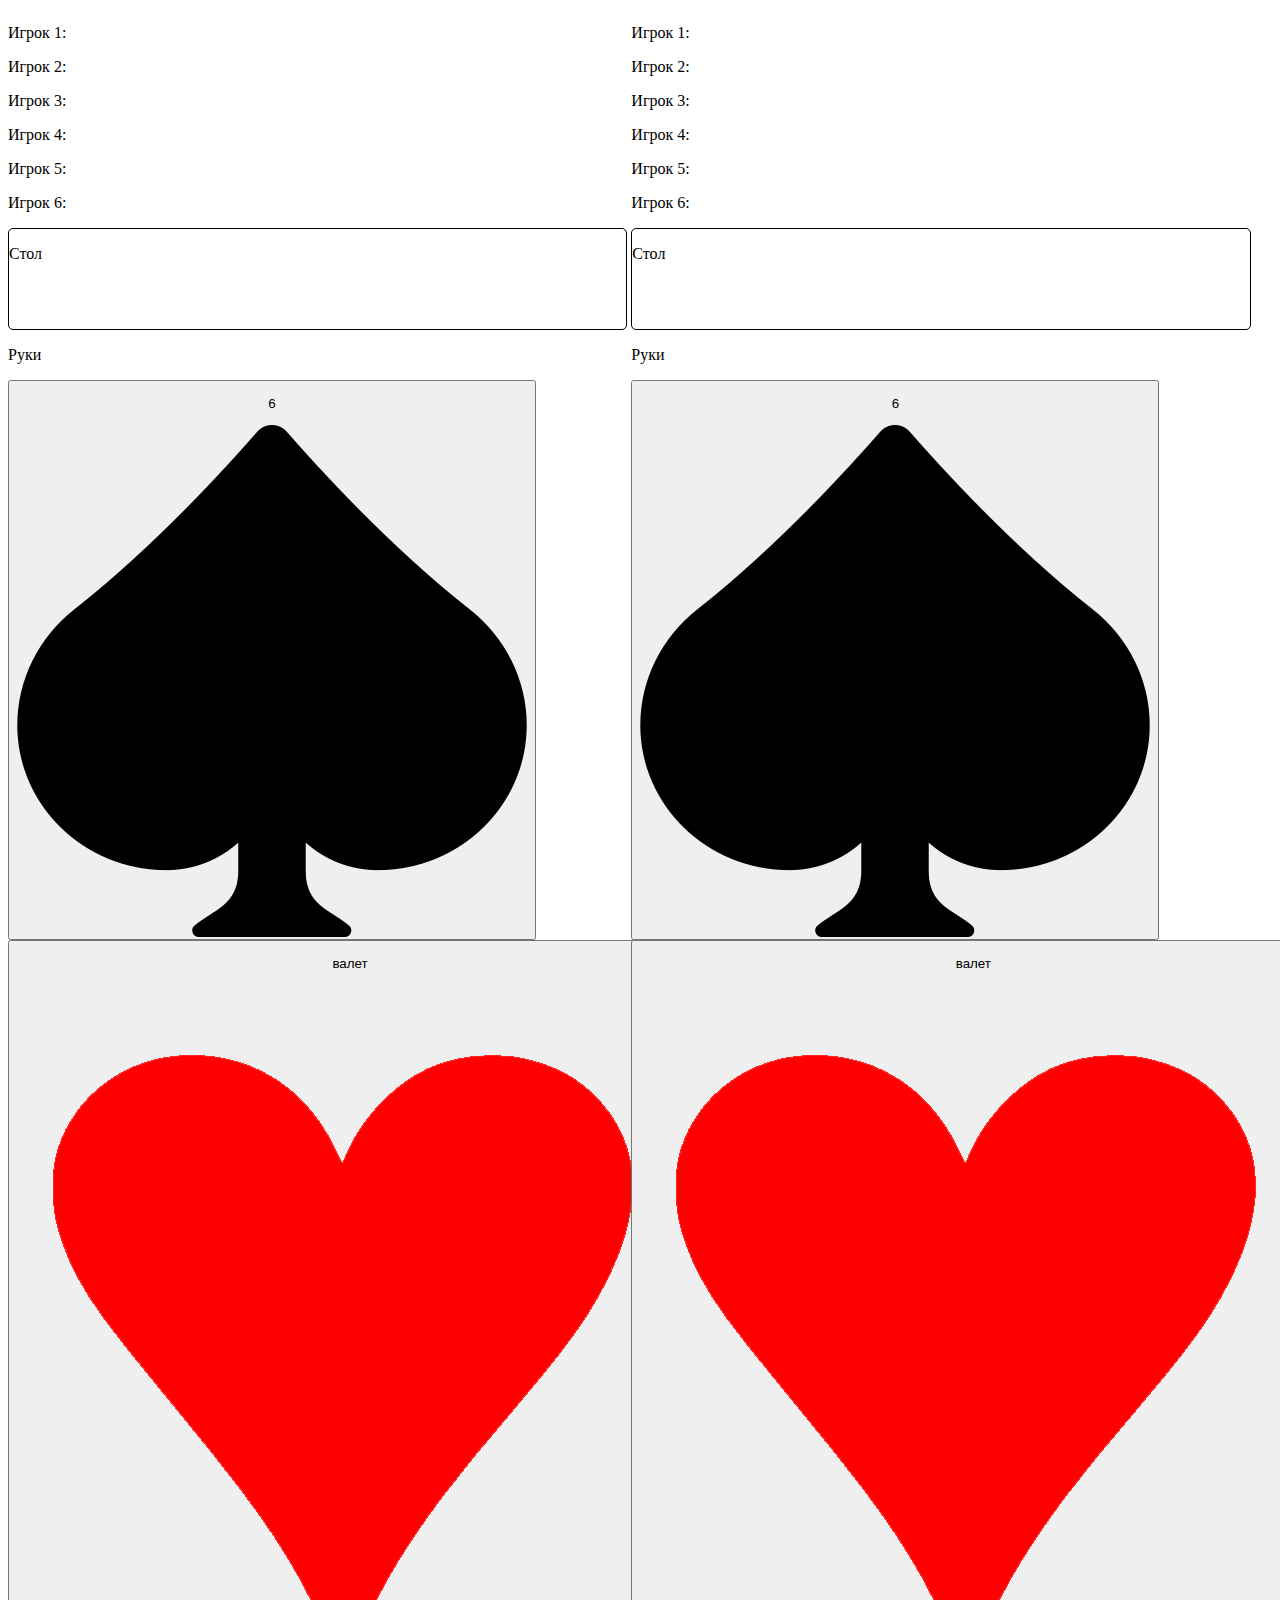
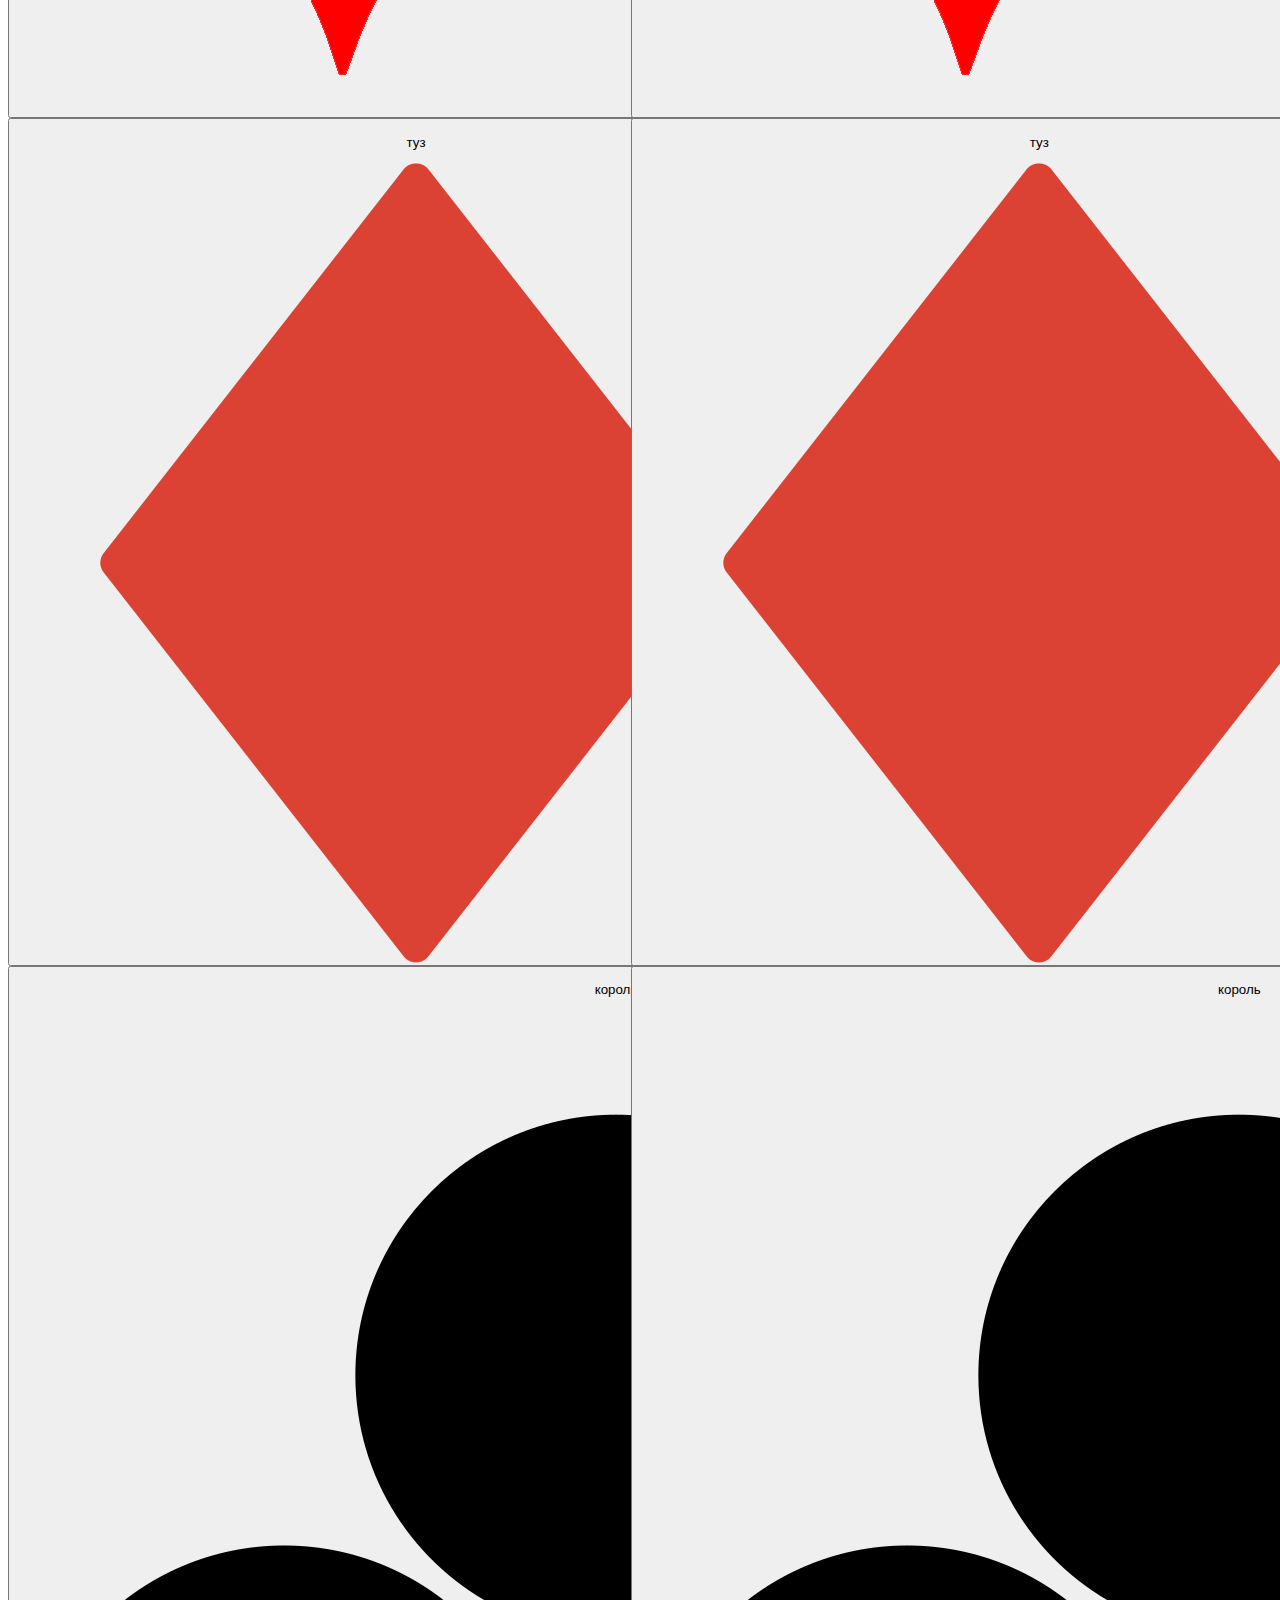
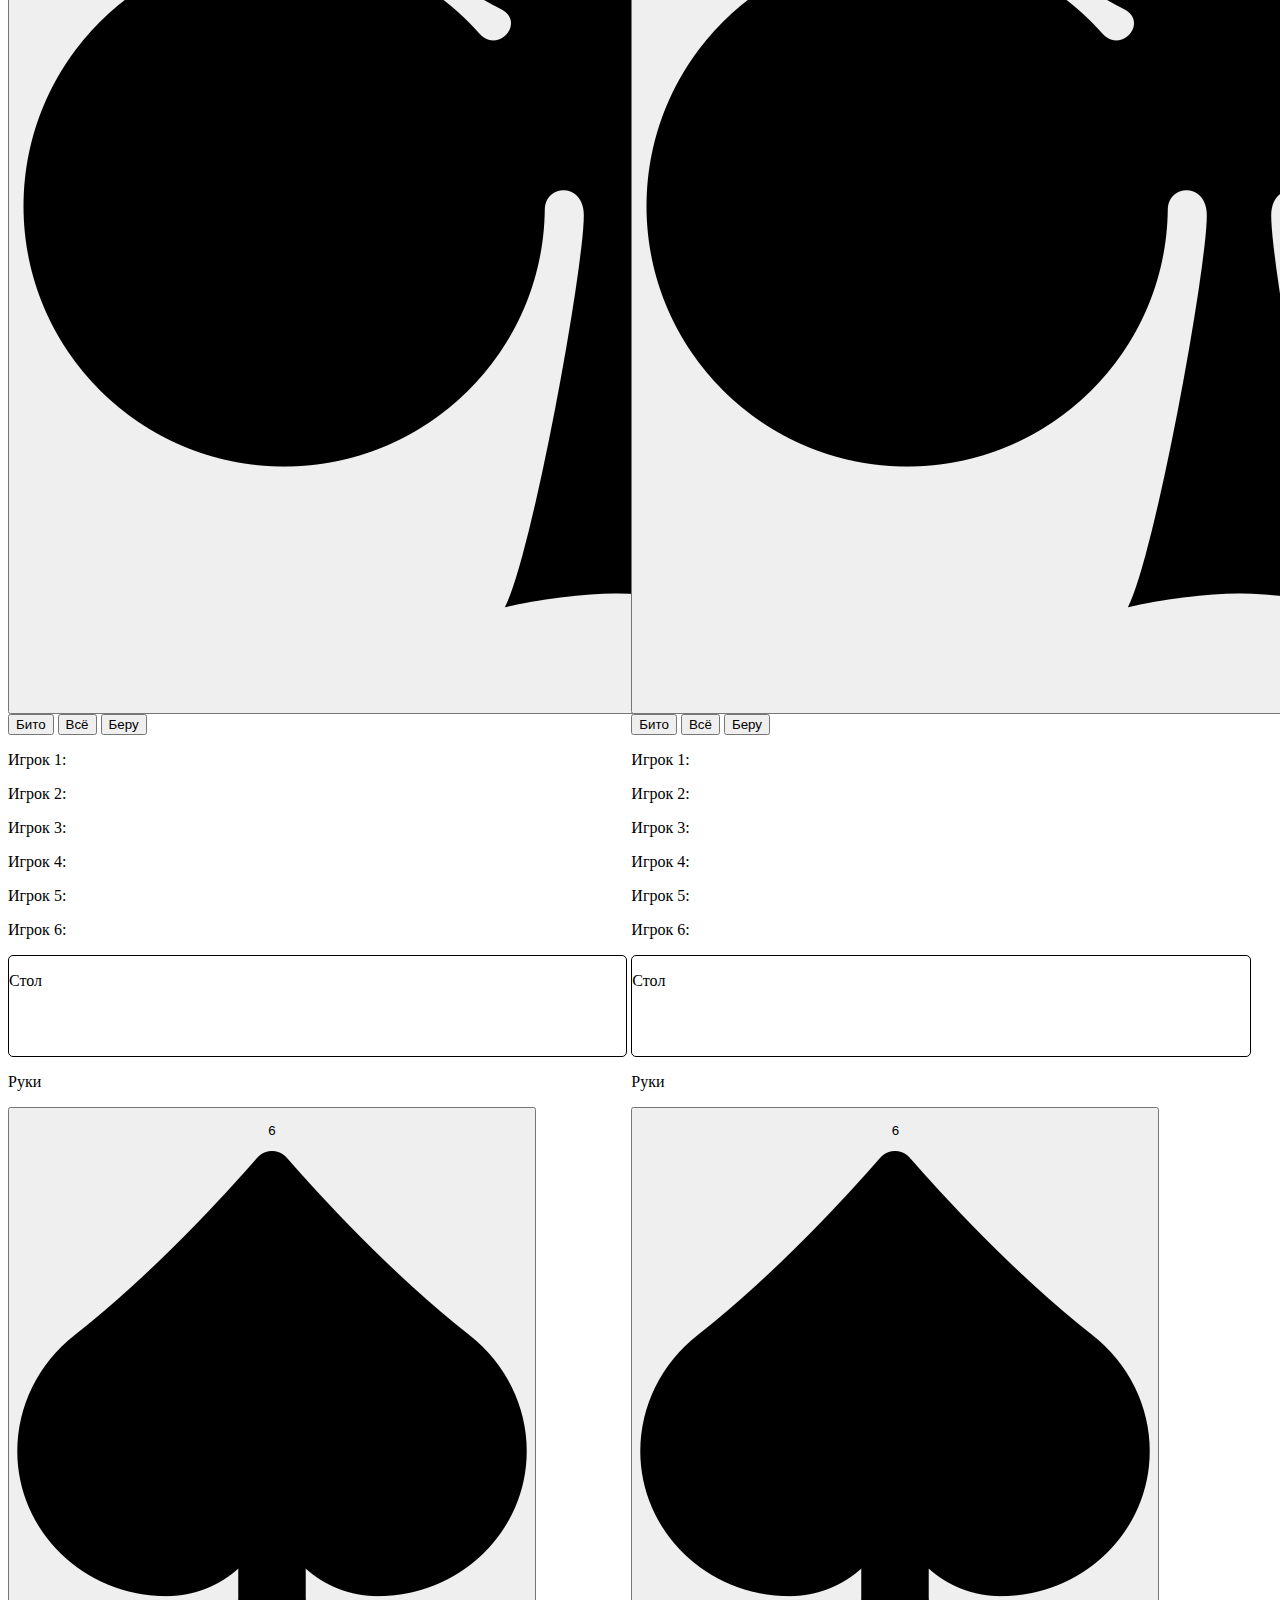
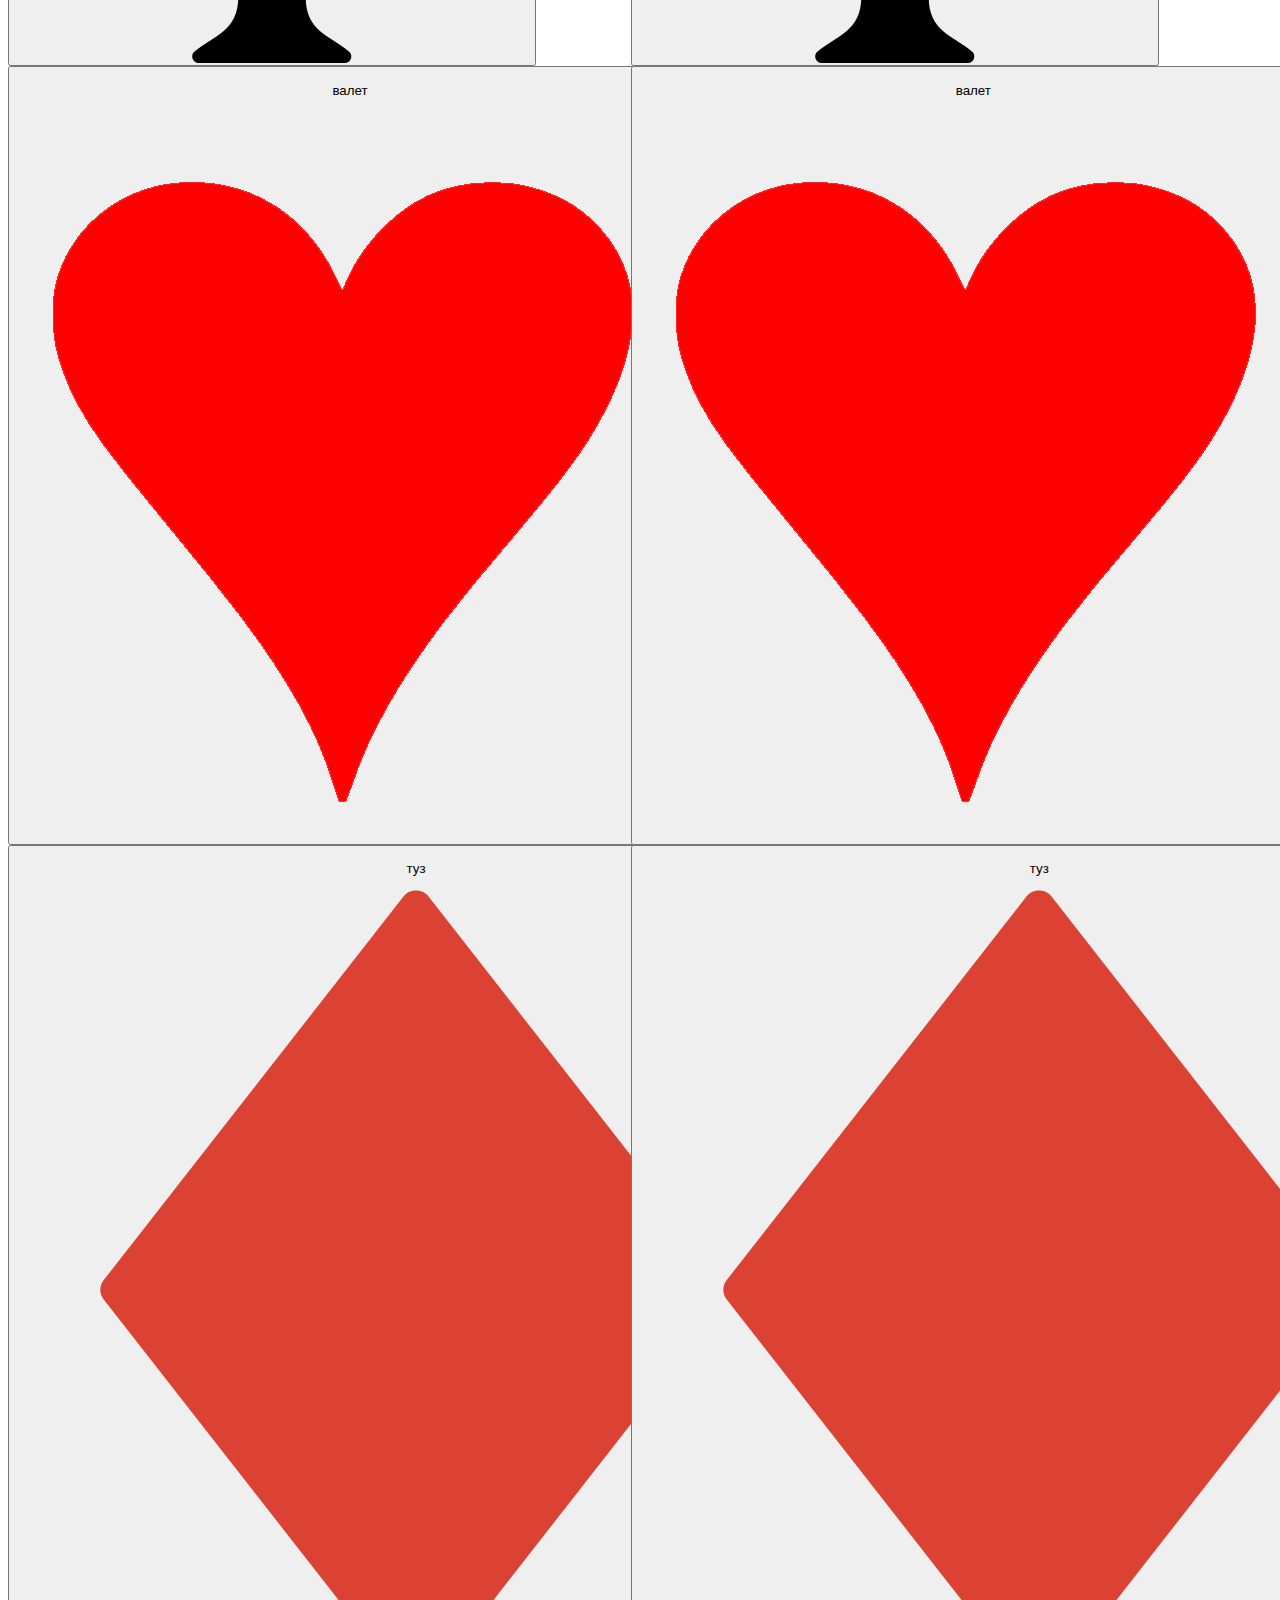
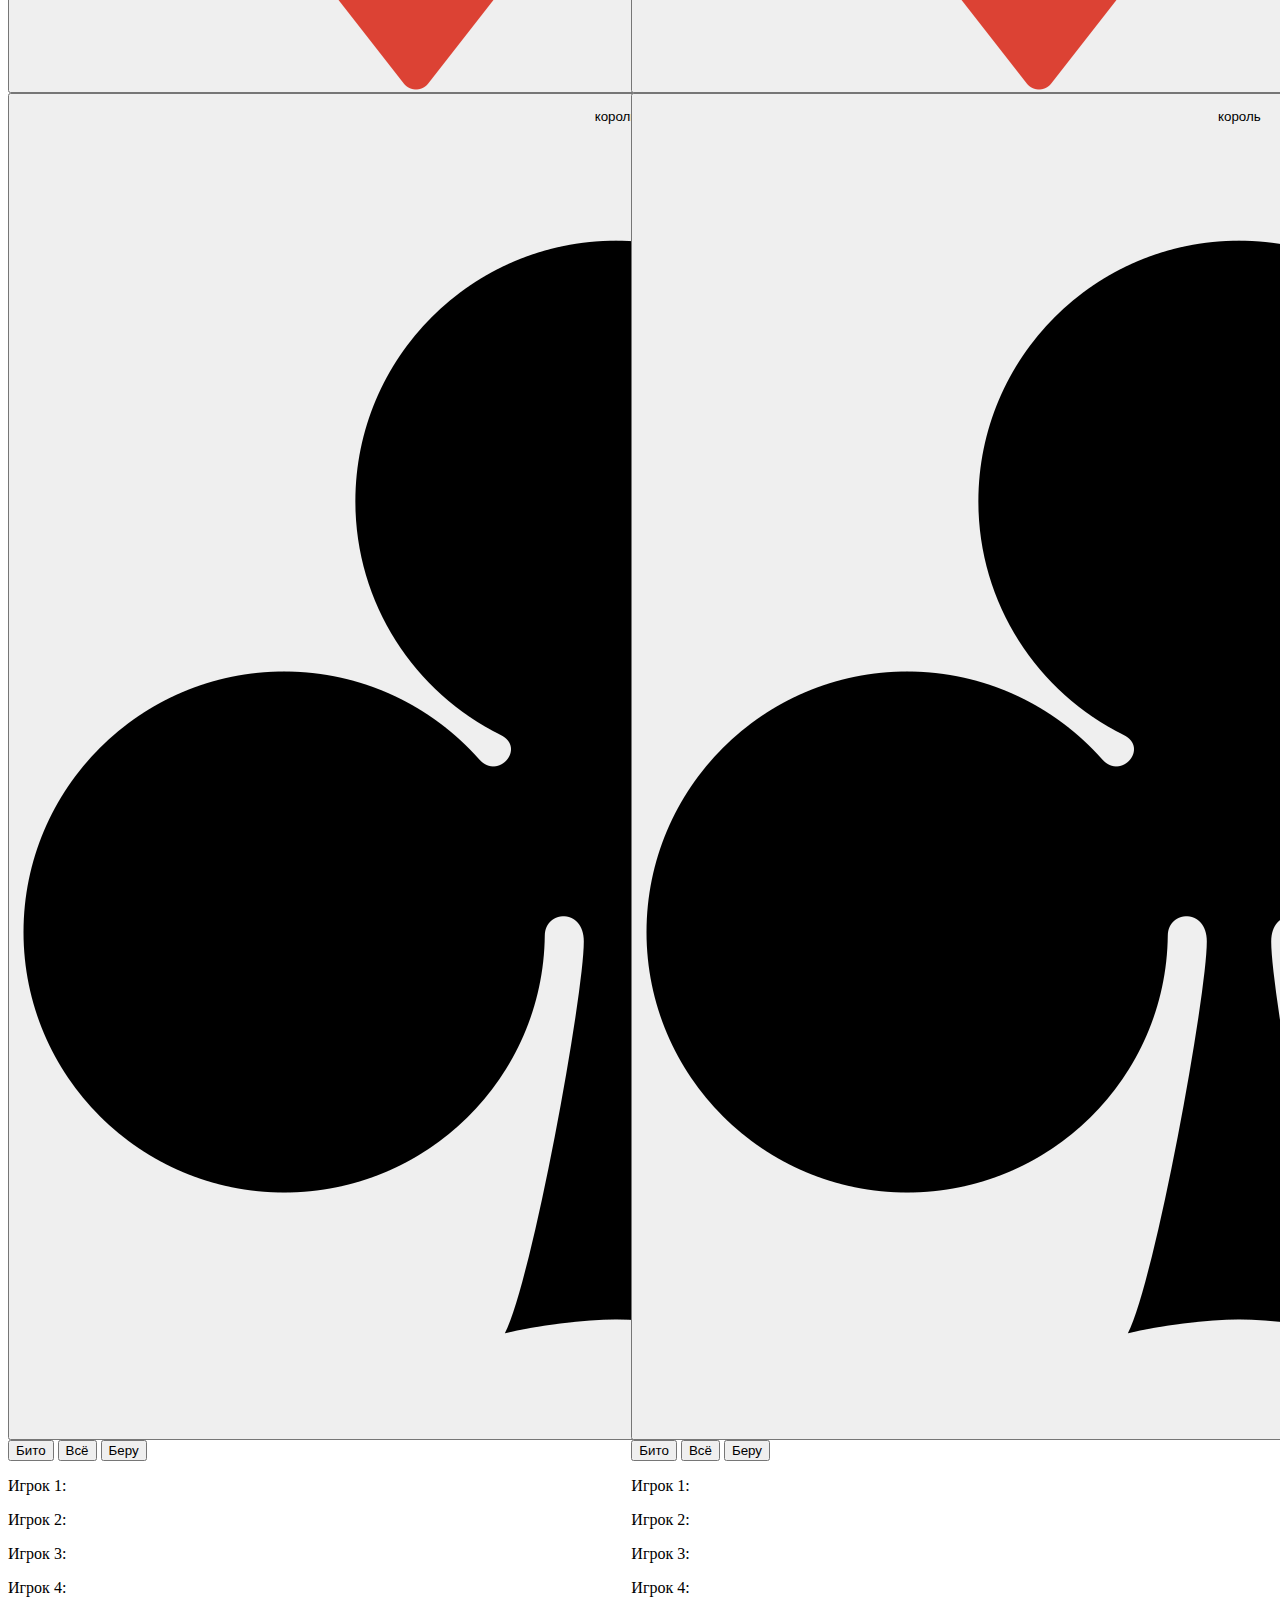
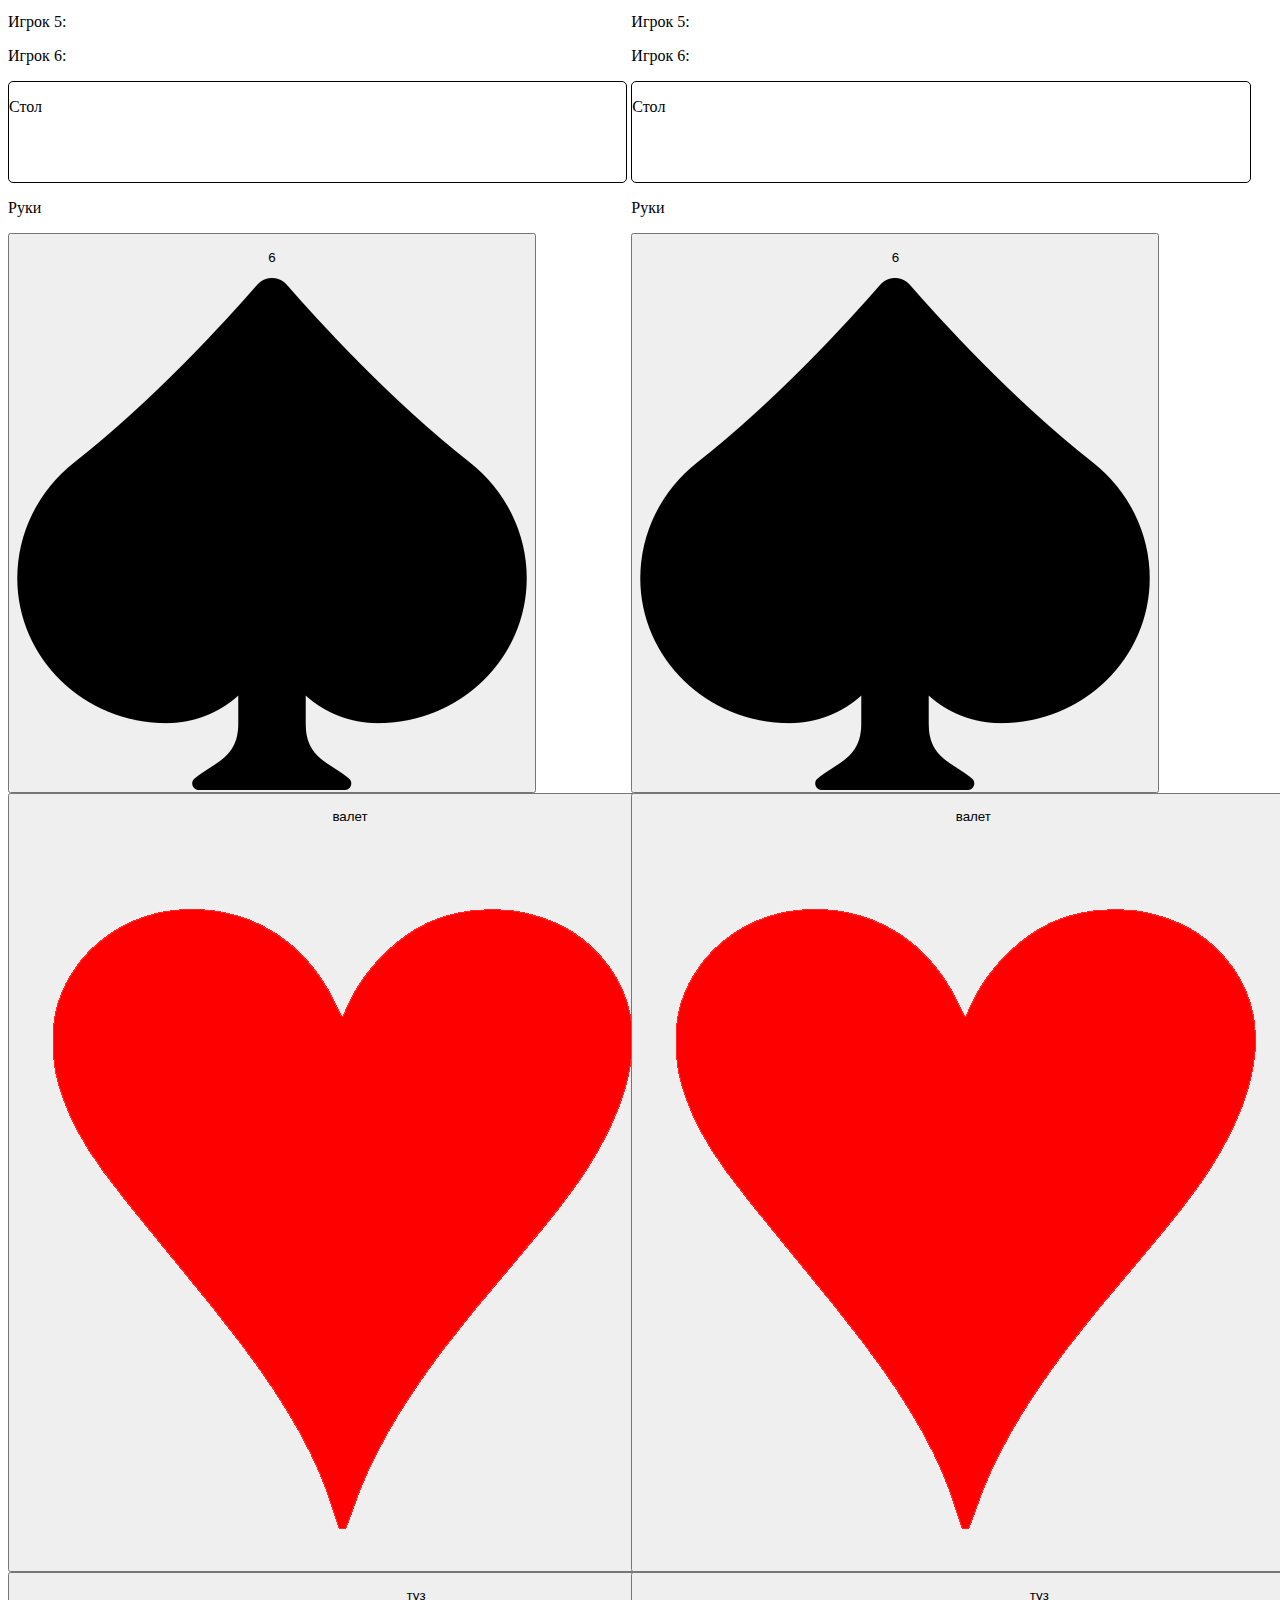
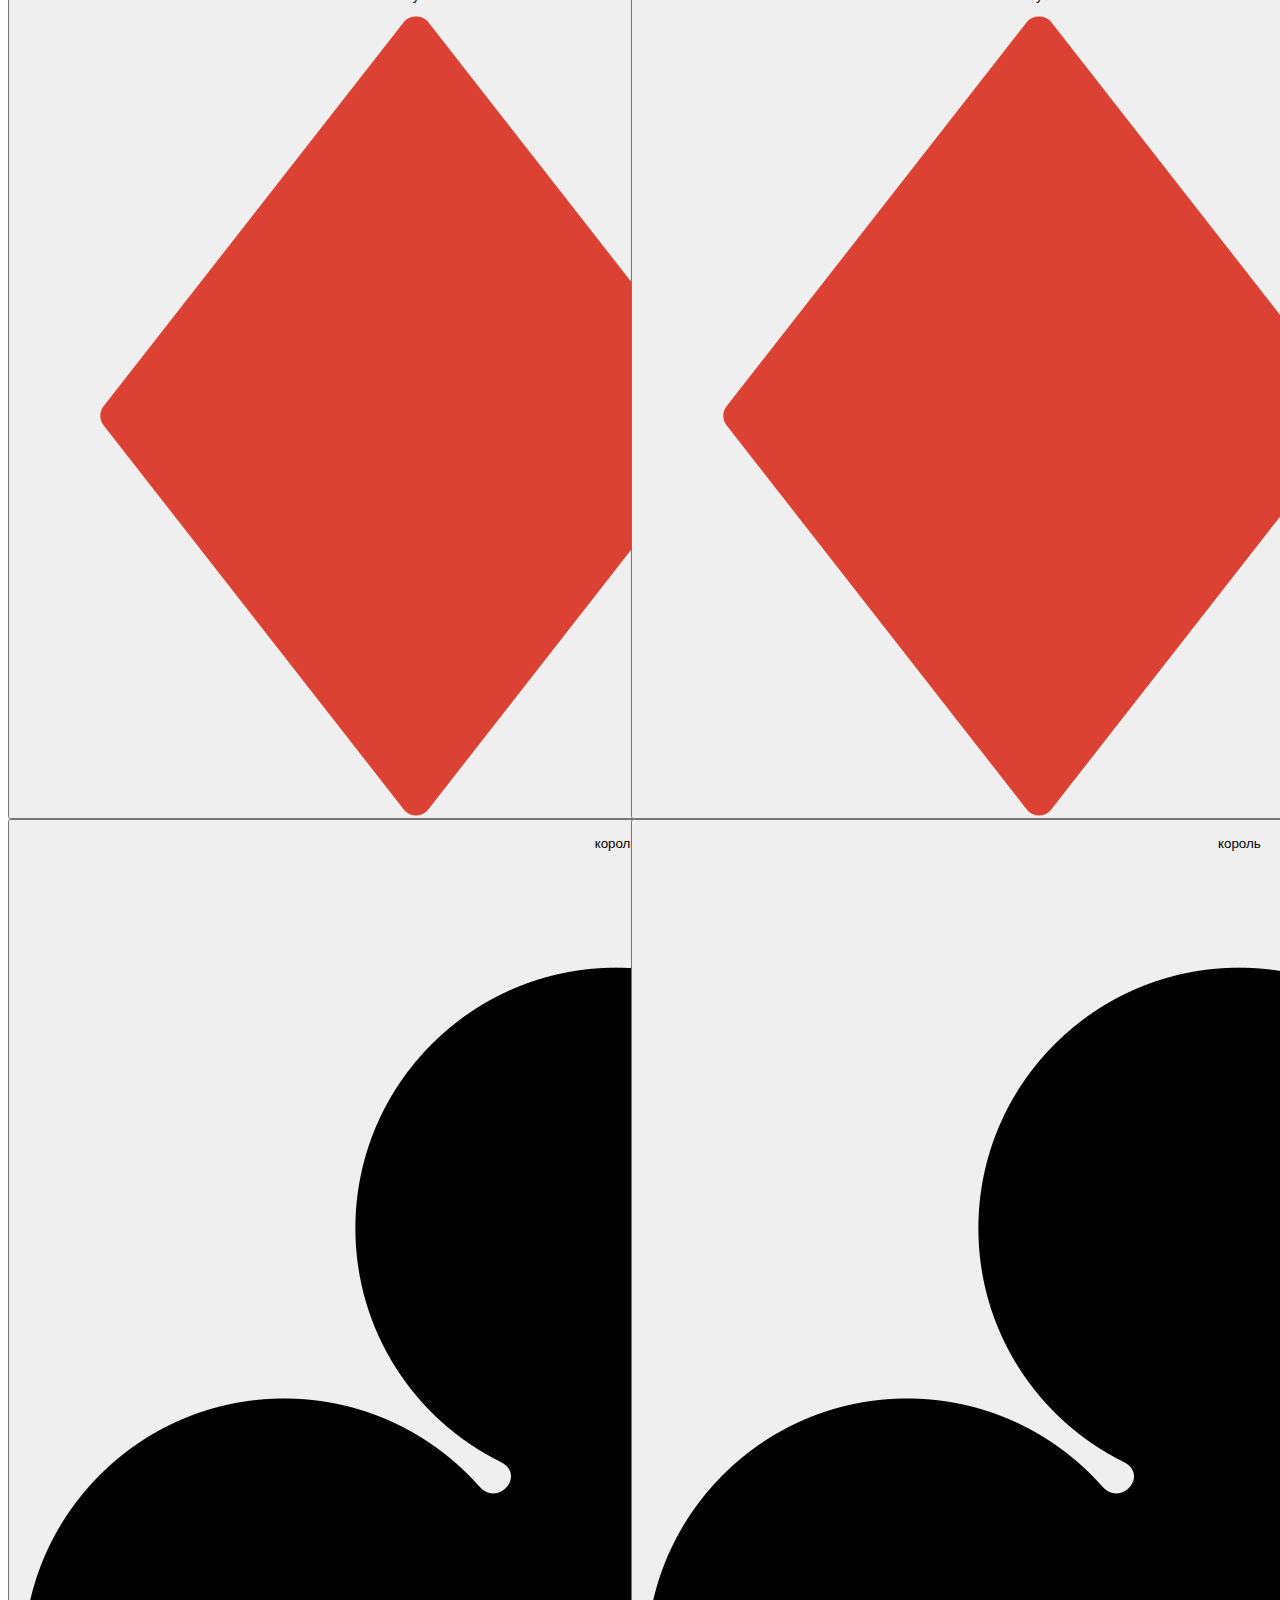
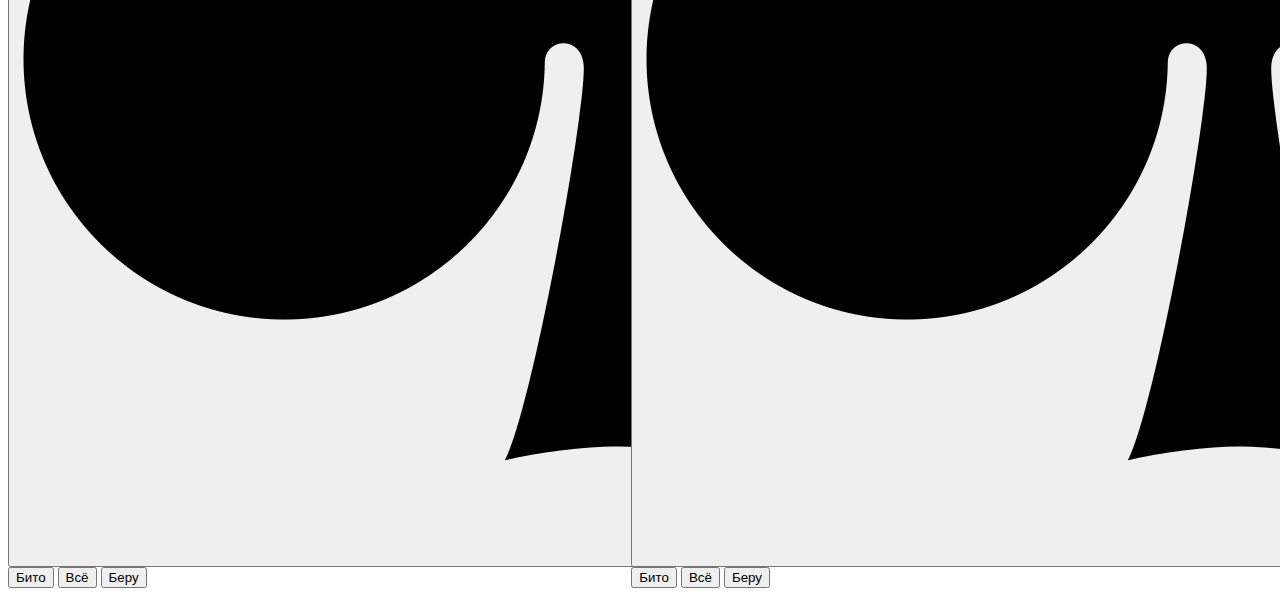
<file: test.html>
<html>
    <head>
        <title>Тест</title>
        <script src="./test.js"></script>
        <link rel="stylesheet" href="style.css">
    </head>
    <body>
        <div>
            <div class='screen' id="screen1">
                <div>
                    <div>
                        <p>Игрок 1:</p>
                    </div>
                    <div>
                        <p>Игрок 2:</p>
                    </div>
                    <div>
                        <p>Игрок 3:</p>
                    </div>
                    <div>
                        <p>Игрок 4:</p>
                    </div>
                    <div>
                        <p>Игрок 5:</p>
                    </div>
                    <div>
                        <p>Игрок 6:</p>
                    </div>
                </div>
                <div class="table">
                    <p>Стол</p>
                </div>
                <div class="hand">
                    <p>Руки</p>
                    <button class='card' id="s6"><p>6</p><img class='suitImage' src="./assets/spades.png"></button>
                    <button class='card' id="h6"><p>валет</p><img class='suitImage' src="./assets/hearts.png"></button>
                    <button class='card' id="d6"><p>туз</p><img class='suitImage' src="./assets/diamonds.png"></button>
                    <button class='card' id="c6"><p>король</p><img class='suitImage' src="./assets/clubs.png"></button>
                </div>
                <div>
                    <button>Бито</button>
                    <button>Всё</button>
                    <button>Беру</button>
                </div>
            </div>
            <div class='screen' id="screen2">
                <div>
                    <div>
                        <p>Игрок 1:</p>
                    </div>
                    <div>
                        <p>Игрок 2:</p>
                    </div>
                    <div>
                        <p>Игрок 3:</p>
                    </div>
                    <div>
                        <p>Игрок 4:</p>
                    </div>
                    <div>
                        <p>Игрок 5:</p>
                    </div>
                    <div>
                        <p>Игрок 6:</p>
                    </div>
                </div>
                <div class="table">
                    <p>Стол</p>
                </div>
                <div class="hand">
                    <p>Руки</p>
                    <button class='card' id="s6"><p>6</p><img class='suitImage' src="./assets/spades.png"></button>
                    <button class='card' id="h6"><p>валет</p><img class='suitImage' src="./assets/hearts.png"></button>
                    <button class='card' id="d6"><p>туз</p><img class='suitImage' src="./assets/diamonds.png"></button>
                    <button class='card' id="c6"><p>король</p><img class='suitImage' src="./assets/clubs.png"></button>
                </div>
                <div>
                    <button>Бито</button>
                    <button>Всё</button>
                    <button>Беру</button>
                </div>
            </div>
        </div>
        <div>
            <div class='screen' id="screen3">
                <div>
                    <div>
                        <p>Игрок 1:</p>
                    </div>
                    <div>
                        <p>Игрок 2:</p>
                    </div>
                    <div>
                        <p>Игрок 3:</p>
                    </div>
                    <div>
                        <p>Игрок 4:</p>
                    </div>
                    <div>
                        <p>Игрок 5:</p>
                    </div>
                    <div>
                        <p>Игрок 6:</p>
                    </div>
                </div>
                <div class="table">
                    <p>Стол</p>
                </div>
                <div class="hand">
                    <p>Руки</p>
                    <button class='card' id="s6"><p>6</p><img class='suitImage' src="./assets/spades.png"></button>
                    <button class='card' id="h6"><p>валет</p><img class='suitImage' src="./assets/hearts.png"></button>
                    <button class='card' id="d6"><p>туз</p><img class='suitImage' src="./assets/diamonds.png"></button>
                    <button class='card' id="c6"><p>король</p><img class='suitImage' src="./assets/clubs.png"></button>
                </div>
                <div>
                    <button>Бито</button>
                    <button>Всё</button>
                    <button>Беру</button>
                </div>
            </div>
            <div class='screen' id="screen4">
                <div>
                    <div>
                        <p>Игрок 1:</p>
                    </div>
                    <div>
                        <p>Игрок 2:</p>
                    </div>
                    <div>
                        <p>Игрок 3:</p>
                    </div>
                    <div>
                        <p>Игрок 4:</p>
                    </div>
                    <div>
                        <p>Игрок 5:</p>
                    </div>
                    <div>
                        <p>Игрок 6:</p>
                    </div>
                </div>
                <div class="table">
                    <p>Стол</p>
                </div>
                <div class="hand">
                    <p>Руки</p>
                    <button class='card' id="s6"><p>6</p><img class='suitImage' src="./assets/spades.png"></button>
                    <button class='card' id="h6"><p>валет</p><img class='suitImage' src="./assets/hearts.png"></button>
                    <button class='card' id="d6"><p>туз</p><img class='suitImage' src="./assets/diamonds.png"></button>
                    <button class='card' id="c6"><p>король</p><img class='suitImage' src="./assets/clubs.png"></button>
                </div>
                <div>
                    <button>Бито</button>
                    <button>Всё</button>
                    <button>Беру</button>
                </div>
            </div>
        </div>
        <div>
            <div class='screen' id="screen5">
                <div>
                    <div>
                        <p>Игрок 1:</p>
                    </div>
                    <div>
                        <p>Игрок 2:</p>
                    </div>
                    <div>
                        <p>Игрок 3:</p>
                    </div>
                    <div>
                        <p>Игрок 4:</p>
                    </div>
                    <div>
                        <p>Игрок 5:</p>
                    </div>
                    <div>
                        <p>Игрок 6:</p>
                    </div>
                </div>
                <div class="table">
                    <p>Стол</p>
                </div>
                <div class="hand">
                    <p>Руки</p>
                    <button class='card' id="s6"><p>6</p><img class='suitImage' src="./assets/spades.png"></button>
                    <button class='card' id="h6"><p>валет</p><img class='suitImage' src="./assets/hearts.png"></button>
                    <button class='card' id="d6"><p>туз</p><img class='suitImage' src="./assets/diamonds.png"></button>
                    <button class='card' id="c6"><p>король</p><img class='suitImage' src="./assets/clubs.png"></button>
                </div>
                <div>
                    <button>Бито</button>
                    <button>Всё</button>
                    <button>Беру</button>
                </div>
            </div>
            <div class='screen' id="screen6">
                <div>
                    <div>
                        <p>Игрок 1:</p>
                    </div>
                    <div>
                        <p>Игрок 2:</p>
                    </div>
                    <div>
                        <p>Игрок 3:</p>
                    </div>
                    <div>
                        <p>Игрок 4:</p>
                    </div>
                    <div>
                        <p>Игрок 5:</p>
                    </div>
                    <div>
                        <p>Игрок 6:</p>
                    </div>
                </div>
                <div class="table">
                    <p>Стол</p>
                </div>
                <div class="hand">
                    <p>Руки</p>
                    <button class='card' id="s6"><p>6</p><img class='suitImage' src="./assets/spades.png"></button>
                    <button class='card' id="h6"><p>валет</p><img class='suitImage' src="./assets/hearts.png"></button>
                    <button class='card' id="d6"><p>туз</p><img class='suitImage' src="./assets/diamonds.png"></button>
                    <button class='card' id="c6"><p>король</p><img class='suitImage' src="./assets/clubs.png"></button>
                </div>
                <div>
                    <button>Бито</button>
                    <button>Всё</button>
                    <button>Беру</button>
                </div>
            </div>
        </div>
    </body>
</html>
</file>
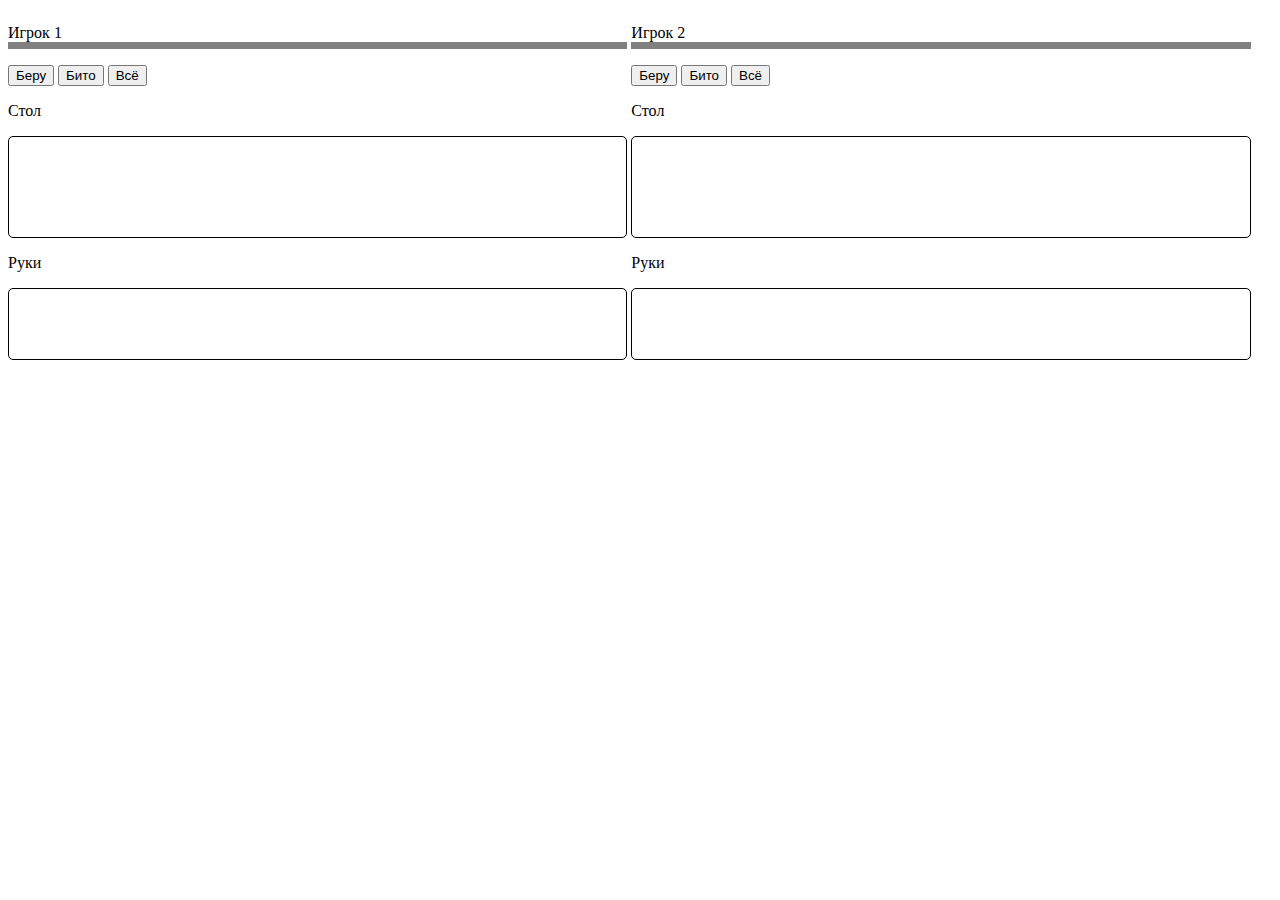
<file: test1.html>
<!DOCTYPE html>
<html lang="en">
<head>
    <meta charset="UTF-8">
    <meta name="viewport" content="width=device-width, initial-scale=1.0">
    <script src="./script1.js"></script>
    <link rel="stylesheet" href="style.css">
    <title>Test 1</title>
</head>
<body>
    <div class='screen' id="screen1">
        <p class="playerTitle">Игрок 1</p>
        <div class='uiPanel' id="uiPanel1">
            <button id='iPickUp1Button' onclick="players[1].iPickUp()">Беру</button>
            <button id='beat1Button' onclick="players[1].beat()">Бито</button>
            <button id='skip1Button' onclick="players[1].skip()">Всё</button>
        </div>
        <p id='screenInfo1'></p>
        <div id="deckBlock1">
        </div>
        <p>Стол</p>
        <div class='table' id="table1">
            <div id="table1_attack"></div>
            <div id="table1_defense"></div>
        </div>
        <p>Руки</p>
        <div class='hands' id="hands1">
        </div>
    </div>
    <div class='screen' id="screen2">
        <p class="playerTitle">Игрок 2</p>
        <div class='uiPanel' id="uiPanel2">
            <button id='iPickUp2Button' onclick="players[2].iPickUp()">Беру</button>
            <button id='beat2Button' onclick="players[2].beat()">Бито</button>
            <button id='skip2Button' onclick="players[2].skip()">Всё</button>
        </div>
        <p id='screenInfo2'></p>
        <div id="deckBlock2">
        </div>
        <p>Стол</p>
        <div class='table' id="table2">
            <div id="table2_attack"></div>
            <div id="table2_defense"></div>
        </div>
        <p>Руки</p>
        <div class='hands' id="hands2">
        </div>
    </div>
    <!-- <div class='screen' id="screen3">
        <p class="playerTitle">Игрок 3</p>
        <div class='uiPanel' id="uiPanel3">
            <button id='iPickUp3Button' onclick="players[3].iPickUp()">Беру</button>
            <button id='beat3Button' onclick="players[3].beat()">Бито</button>
            <button id='skip3Button' onclick="players[3].skip()">Всё</button>
        </div>
        <p id='screenInfo3'></p>
        <div id="deckBlock3">
        </div>
        <p>Стол</p>
        <div class='table' id="table3">
            <div id="table3_attack"></div>
            <div id="table3_defense"></div>
        </div>
        <p>Руки</p>
        <div class='hands' id="hands3">
        </div>
    </div>
    <div class='screen' id="screen4">
        <p class="playerTitle">Игрок 4</p>
        <div class='uiPanel' id="uiPanel4">
            <button id='iPickUp4Button' onclick="players[4].iPickUp()">Беру</button>
            <button id='beat4Button' onclick="players[4].beat()">Бито</button>
            <button id='skip4Button' onclick="players[4].skip()">Всё</button>
        </div>
        <p id='screenInfo4'></p>
        <div id="deckBlock4">
        </div>
        <p>Стол</p>
        <div class='table' id="table4">
            <div id="table4_attack"></div>
            <div id="table4_defense"></div>
        </div>
        <p>Руки</p>
        <div class='hands' id="hands4">
        </div>
    </div>
    <div class='screen' id="screen5">
        <p class="playerTitle">Игрок 5</p>
        <div class='uiPanel' id="uiPanel5">
            <button id='iPickUp5Button' onclick="players[5].iPickUp()">Беру</button>
            <button id='beat5Button' onclick="players[5].beat()">Бито</button>
            <button id='skip5Button' onclick="players[5].skip()">Всё</button>
        </div>
        <p id='screenInfo5'></p>
        <div id="deckBlock5">
        </div>
        <p>Стол</p>
        <div class='table' id="table5">
            <div id="table5_attack"></div>
            <div id="table5_defense"></div>
        </div>
        <p>Руки</p>
        <div class='hands' id="hands5">
        </div>
    </div>
    <div class='screen' id="screen6">
        <p class="playerTitle">Игрок 6</p>
        <div class='uiPanel' id="uiPanel6">
            <button id='iPickUp6Button' onclick="players[6].iPickUp()">Беру</button>
            <button id='beat6Button' onclick="players[6].beat()">Бито</button>
            <button id='skip6Button' onclick="players[6].skip()">Всё</button>
        </div>
        <p id='screenInfo6'></p>
        <div id="deckBlock6">
        </div>
        <p>Стол</p>
        <div class='table' id="table6">
            <div id="table6_attack"></div>
            <div id="table6_defense"></div>
        </div>
        <p>Руки</p>
        <div class='hands' id="hands6">
        </div>
    </div> -->
</body>
</html>
</file>
<file: style.css>
.table{
    min-height: 100px;
    border: 1px solid black;
    border-radius: 5px;;
}
.hands{
    min-height: 70px;
    border: 1px solid black;
    border-radius: 5px;;
}
.suit{
    width: 15px;
}
.playerTitle{
    border-bottom: 7px solid gray;
}
.screen{
    width: 49%;
    display: inline-block;
}
</file>
